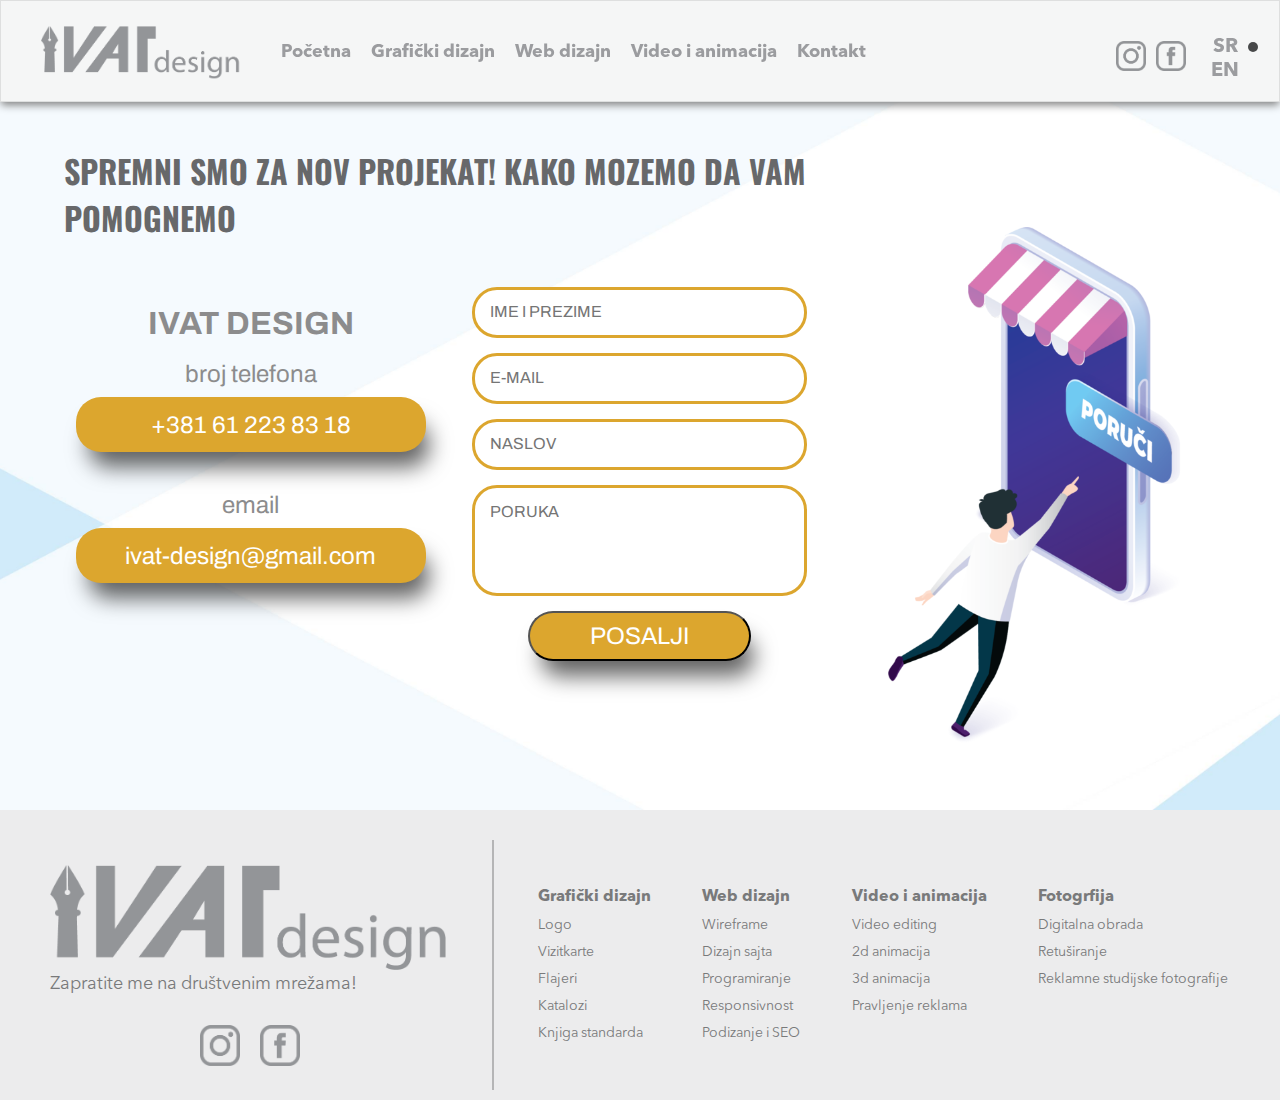
<file: pages/kontakt.html>
<!DOCTYPE html>
<html lang="en">
  <head>
    <meta charset="UTF-8" />
    <meta http-equiv="X-UA-Compatible" content="IE=edge" />
    <meta name="viewport" content="width=device-width, initial-scale=1.0" />
    <link rel="preconnect" href="https://fonts.googleapis.com" />
    <link rel="preconnect" href="https://fonts.gstatic.com" crossorigin />
    <link
      href="https://fonts.googleapis.com/css2?family=Archivo:wght@400&family=Oswald:wght@600&display=swap"
      rel="stylesheet"
    />
    <link rel="stylesheet" href="../styles/global.css" />
    <link rel="stylesheet" href="../styles/kontakt.css" />
    <script type="module" src="../js/handleLang.js"></script>
    <title>Document</title>
  </head>
  <body>
    <div class="navigation flex sticky contact-nav">
      <div class="logo-links flex">
        <div class="logo">
          <img src="../assets/logoi/misc/beli.png" id="ivat" alt="" />
        </div>
        <div class="links-container">
          <ul class="flex nav-links">
            <li class="link">
              <a href="../index.html" class="col a-link">Pocetna</a>
            </li>
            <li class="link">
              <a href="./grafickiDizajn.html?language=srb" class="col a-link"
                >Graficki dizajn</a
              >
            </li>
            <li class="link">
              <a href="./webDesign.html" class="col a-link">Web dizajn</a>
            </li>
            <li class="link">
              <a href="./videoAnimacija.html" class="col a-link"
                >Video i animacija</a
              >
            </li>
            <li class="link"><a href="#" class="col a-link">Kontakt</a></li>
          </ul>
        </div>
      </div>
      <div class="social-lang flex">
        <div class="social flex">
          <a href="#"
            ><img
              src="../assets/logoi/misc/insta beli.png"
              id="beli-insta"
              alt=""
          /></a>
          <a href="#"
            ><img src="../assets/logoi/misc/fb beli.png " id="beli-fb" alt=""
          /></a>
        </div>
        <div class="lang flex">
          <a href="#/" class="col language active-lang" language="srb">SR</a>
          <a href="#/" class="col language" language="eng">EN</a>
        </div>
      </div>
    </div>
    <div class="contact-container">
      <div class="contact-content flex">
        <h2 class="heading kl">
          Spremni smo za nov projekat! kako mozemo da vam pomognemo
        </h2>
        <div class="info-form flex">
          <div class="info flex">
            <h3>IVAT DESIGN</h3>
            <div class="info-container">
              <p class="kl">broj telefona</p>
              <div class="placeholder-big">
                <p>+381 61 223 83 18</p>
              </div>
            </div>
            <div class="info-container">
              <p>email</p>
              <div class="placeholder-big">
                <p>ivat-design@gmail.com</p>
              </div>
            </div>
          </div>
          <div class="form flex">
            <input type="text" placeholder="ime i prezime" class="border kl" />
            <input type="email" placeholder="e-mail" class="border" />
            <input type="text" placeholder="naslov" class="border kl" />
            <textarea
              placeholder="poruka"
              rows="5"
              class="border kl"
            ></textarea>
            <button class="placeholder-small kl">posalji</button>
          </div>
          <img
            class="animation-image vrata"
            src="../assets/kontakt/1501.png"
            alt=""
          />
          <img
            class="animation-image covek"
            src="../assets/kontakt/2502.png"
            alt=""
          />
        </div>
      </div>
    </div>
    <div class="footer flex">
      <div class="logo-social flex">
        <img class="big-logo" src="../assets/logoi/misc/sivi-01.png" alt="" />
        <p class="fm">Zapratite me na drustvenim mrezama!</p>
        <div class="social-footer flex">
          <img src="../assets/logoi/misc/insta sivi.png" alt="" />
          <img src="../assets/logoi/misc/fb sivi.png" alt="" />
        </div>
      </div>
      <span class="vertical-line"></span>
      <div class="details flex">
        <div class="section-details">
          <h4 class="fe">Graficki dizajn</h4>
          <ul>
            <li><p class="fe">Logo</p></li>
            <li><p class="fe">Vizitkarte</p></li>
            <li><p class="fe">Flajeri</p></li>
            <li><p class="fe">Katalozi</p></li>
            <li><p class="fe">Knjiga standarda</p></li>
          </ul>
        </div>
        <div class="section-details">
          <h4 class="fe">Web dizajn</h4>
          <ul>
            <li><p class="fe">Wireframe</p></li>
            <li><p class="fe">Dizajn sajta</p></li>
            <li><p class="fe">Programiranje</p></li>
            <li><p class="fe">Responsivnost</p></li>
            <li><p class="fe">Podizanje i SEO</p></li>
          </ul>
        </div>
        <div class="section-details">
          <h4 class="fe">Video i animacija</h4>
          <ul>
            <li><p class="fe">Video editing</p></li>
            <li><p class="fe">2d animacija</p></li>
            <li><p class="fe">3d animacija</p></li>
            <li><p class="fe">Pravljenje reklama</p></li>
          </ul>
        </div>
        <div class="section-details">
          <h4 class="fe">Fotogrfija</h4>
          <ul>
            <li><p class="fe">Digitalna obrada</p></li>
            <li><p class="fe">Retusiranje</p></li>
            <li><p class="fe">Reklamne studijske fotografije</p></li>
          </ul>
        </div>
      </div>
    </div>
    <script src="../js/kontakt.js"></script>
  </body>
</html>
</file>
<file: styles/global.css>
@font-face {
  font-family: "avenir";
  font-style: normal;
  font-weight: normal;
  src: url("../assets/fonts/AvenirNextLTPro-Regular.otf");
}

@font-face {
  font-family: "avenir bold";
  font-style: normal;
  font-weight: normal;
  src: url("../assets/fonts/AvenirNextLTPro-Bold.otf");
}

:root {
  --check-gray: #fff;
}

.position {
  position: relative;
  z-index: 10000;
}

*,
html,
body {
  margin: 0;
  padding: 0;
  max-width: 100vw;
  /* overflow-x: hidden; */
}

body,
.content,
.content-container .section {
  overflow-x: hidden;
}

.pocetna {
  overflow-x: hidden;
}

.flex {
  display: flex;
}

/* #f5f6f6  HEADING -- #9b9c9f FONT-COLOR*/

a {
  color: #9b9c9f;
  text-decoration: none;
}

ul {
  list-style: none;
}

.content-container {
  background-image: url("../assets/pocetna/pozadina1.jpg");
  height: auto;
  background-position: center;
  background-repeat: no-repeat;
  background-size: cover;
  opacity: 1;
  position: relative;
}

.web-dizajn {
  background-image: url("../assets/web-dizajn/pozadina1.jpg");
  overflow-x: hidden;
}

.graficki-dizajn {
  background-image: url("../assets/graficki-dizajn/pozadina1.jpg");
}

.video-animacija {
  background-image: url("../assets/video-animacija/pozadina1.jpg");
}

.content {
  width: 80%;
  margin: auto;
  position: relative;
  z-index: 100;
}

.section {
  display: flex;
  justify-content: space-between;
  height: auto;
  align-items: center;
  gap: 2em;
  padding-top: 8em;
  padding-bottom: 8em;
  overflow-y: hidden;
  z-index: -30;
}

.animation-container {
  height: 450px;
  position: relative;
  flex: 1;
  overflow: visible;
}

.animation-image {
  position: absolute;
  z-index: 0;
}

.text {
  flex: 1;
  padding-top: 5em;
}

.text h2 {
  color: #f8af4e;
  font-size: 48px;
  text-transform: uppercase;
  margin-bottom: 20px;
  font-family: avenir bold;
  letter-spacing: 3px;
}

.text p {
  font-size: 24px;
  margin-top: 25px;
  color: #474849;
  font-family: avenir;
}

.text:nth-child(odd) {
  text-align: right;
}

.center img {
  top: 50%;
  left: 50%;
  transform: translate(-50%, -50%);
}

.splide__slide img {
  width: 100%;
  height: auto;
}

.container-graphic {
  background-image: url("../assets/logoi/graphic/orange.jpg");
}

.container-web {
  background-image: url("../assets/logoi/web/blue.jpg");
}

.container-animation {
  background-image: url("../assets/logoi/video/purple.jpg");
}

.splide__slide {
  height: 100vh;
}

.container-slider {
  position: relative;
  min-width: 100vw;
  min-height: 100vh;
  background-size: cover;
  background-repeat: no-repeat;
  background-size: 100% 100%;
  z-index: 11;
}

.tdlogo {
  height: 100%;
  width: 100%;
  overflow: hidden;
  position: fixed;
  z-index: 10000;
  transition: all 0.3s;
}

.opacity {
  opacity: 0.9;
}
.opacity2 {
  opacity: 0.7;
}
.opacity3 {
  opacity: 0.5;
}
.opacity4 {
  opacity: 0.1;
}

.nav-links {
  padding-top: 15px;
  gap: 30px;
  font-size: 20px;
  margin-left: 50px;
  position: relative;
}

.navigation {
  position: fixed;
  top: 0;
  left: 0;
  width: 100%;
  transition: 0.6s;
  padding-top: 25px;
  padding-bottom: 15px;
  padding-left: 90px;
  padding-right: 90px;
  justify-content: space-between;
  z-index: 1500000;
  box-sizing: border-box;
  font-family: avenir bold;
}

.sticky {
  background-color: #f5f6f6;
  border: 1px solid rgba(0, 0, 0, 0.09);
  box-shadow: 0 4px 8px -1px gray;
  width: 100%;
  box-sizing: border-box;
}
.sticky .link .col {
  color: #9b9c9f;
}
.sticky .social-lang .lang .col {
  color: #9b9c9f;
}

.logo img {
  width: 200px;
  height: auto;
  position: relative;
}

.social-lang {
  margin-top: 10px;
  gap: 30px;
  position: relative;
  align-items: center;
}

.social {
  gap: 10px;
  position: relative;
}

.social a img {
  width: 30px;
  position: relative;
}

.lang a {
  font-family: avenir bold;
  color: #ffffff;
  font-size: 16px;
  flex-direction: column;
  position: relative;
}

.logo-links {
  position: relative;
  transition: 0.6s;
}

.links-container {
  position: relative;
}

.nav-links li a {
  position: relative;
  color: #ffffff;
  transition: 0.6s;
  font-family: avenir bold;
}

.lang {
  flex-direction: column;
  align-items: center;
}

.footer {
  padding: 80px 50px 50px 50px;
  background-color: #ececed;
  gap: 4em;
  align-items: center;
  font-family: avenir bold;
}

.logo-social {
  flex-direction: column;
  min-width: 500px;
}

.big-logo {
  width: 500px;
}

.logo-social p {
  font-size: 24px;
  color: #797a7b;
  font-family: avenir;
}

.details {
  justify-content: space-around;
  gap: 5em;
  width: 100%;
}

.section-details h4 {
  color: #797a7b;
  font-family: avenir bold;
  font-size: 20px;
}

.vertical-line {
  display: inline-block;
  border-left: 2px solid #47484955;
  margin: 0 10px;
  height: 250px;
}

.section-details ul li {
  margin-top: 10px;
}

.section-details ul li p {
  font-family: avenir;
  font-size: 16px;
  color: #797a7b;
}

.social-footer {
  gap: 20px;
  justify-content: center;
  margin-top: 30px;
}

.social-footer img {
  width: 40px;
}

.ocean-left {
  height: 100%;
  width: 3%;
  position: absolute;
  bottom: 0;
  left: 0;
  overflow: hidden;
}

.ocean-right {
  height: 100%;
  width: 3%;
  position: absolute;
  bottom: 0;
  right: 0;
  overflow: hidden;
}

.wave-right {
  background: url("../assets/svg/purplesvg.svg") repeat-y;
  position: absolute;
  width: 120px;
  height: 6000px;
  left: -20px;
  animation: wave 30s linear infinite;
  transform: translate3d(0, 0, 0);
  overflow-y: hidden;
}

.wave-left {
  background: url("../assets/svg/blue.svg") repeat-y;
  position: absolute;
  width: 120px;
  height: 6000px;
  left: -50px;
  animation: wave 30s linear infinite;
  transform: translate3d(0, 0, 0);
  transform: rotate(180deg);
  overflow-y: hidden;
}

@keyframes wave {
  0% {
    margin-top: 0;
  }
  50% {
    margin-top: -500px;
  }
  100% {
    margin-top: 0;
  }
}

.saznaj-vise {
  position: absolute;
  bottom: 150px;
  left: 50%;
  transform: translate(-50%, 0);
  border-radius: 25px;
  border: 4px solid #fff;
  padding: 8px 25px;
  z-index: 20000;
}

.saznaj-vise a {
  color: #fff;
  font-size: 28px;
  font-family: avenir bold;
}

.display {
  display: none;
}

.web-image {
  width: 67.78%;
  height: 121.11%;
}

.active-lang {
  position: relative;
}

.active-lang::after {
  content: "";
  position: absolute;
  width: 10px;
  height: 10px;
  background-color: var(--check-gray);
  border-radius: 25px;
  top: 30.3%;
  right: -20px;
}

@media only screen and (max-width: 1366px) {
  .content {
    width: 90%;
  }
  .text h2 {
    font-size: 32px;
  }
  .text p {
    font-size: 18px;
  }
  .animation-container {
    height: 370px;
  }
  .section {
    padding-top: 4em;
    padding-bottom: 4em;
  }
  .navigation {
    padding-left: 40px;
    padding-right: 40px;
  }
  .nav-links {
    gap: 20px;
    font-size: 18px;
    margin-left: 40px;
  }
  .social-lang {
    margin-top: 5px;
    gap: 25px;
  }
  .lang a {
    font-size: 20px;
  }
  .footer {
    padding-top: 30px;
    padding-bottom: 10px;
    gap: 2em;
  }

  .logo-social {
    min-width: 400px;
  }
  .logo-social p {
    font-size: 18px;
  }
  .details {
    justify-content: space-evenly;
    gap: 50px;
  }
  .section-details {
    white-space: nowrap;
  }
  .section-details h4 {
    font-size: 16px;
  }
  .section-details ul li p {
    font-size: 14px;
  }
  .big-logo {
    width: 400px;
  }
  .saznaj-vise {
    bottom: 50px;
  }
}

@media only screen and (max-width: 1200px) {
  .animation-container {
    height: 300px;
  }
  .footer {
    padding-top: 30px;
    padding-bottom: 10px;
    padding-left: 10px;
    padding-right: 10px;
    gap: 2em;
  }

  .logo-social {
    min-width: 350px;
  }
  .logo-social p {
    font-size: 16px;
    text-align: center;
  }
  .details {
    justify-content: space-evenly;
    gap: 40px;
  }
  .section-details {
    white-space: nowrap;
  }
  .section-details h4 {
    font-size: 14px;
  }
  .section-details ul li p {
    font-size: 12px;
  }
  .big-logo {
    width: 350px;
  }
}

@media only screen and (max-width: 1024px) {
  .animation-container {
    height: 250px;
  }
  .big-logo {
    width: 320px;
  }
  .vertical-line {
    margin: 0;
    height: 200px;
  }
  .footer {
    gap: 1em;
  }
  .social-footer img {
    width: 30px;
  }
  .text h2 {
    font-size: 24px;
  }
  .text p {
    font-size: 14px;
  }
  .section {
    padding-bottom: 2em;
    padding-top: 2em;
    gap: 1em;
  }
}

@media only screen and (max-width: 767px) {
  .animation-container {
    height: 200px;
  }
  .big-logo {
    width: 200px;
  }
  .vertical-line {
    margin: 0;
    height: 180px;
  }
  .footer {
    gap: 10px;
  }
  .logo-social {
    min-width: 250px;
    align-items: center;
  }
  .social-footer img {
    width: 25px;
  }
  .social-footer {
    margin-top: 20px;
  }
  .text h2 {
    font-size: 18px;
  }
  .text p {
    font-size: 12px;
  }
  .section {
    padding-bottom: 2em;
    padding-top: 2em;
    gap: 1em;
  }
  .details {
    gap: 20px;
  }
  .section-details h4 {
    font-size: 12px;
  }
  .section-details ul li p {
    font-size: 10px;
  }
  .logo img {
    width: 130px;
  }
  .a-link {
    font-size: 14px;
  }
  .nav-links {
    gap: 10px;
    margin-left: 20px;
  }
  .social a img {
    width: 20px;
  }
  .navigation {
    justify-content: space-around;
  }
}

.cardList {
  z-index: 20;
}
</file>
<file: styles/kontakt.css>
.contact-container {
  min-height: 90vh;
  background-image: url("../assets/kontakt/pozadina-01.jpg");
  background-position: center;
  background-repeat: no-repeat;
  background-size: cover;
  display: flex;
  align-items: center;
}

.contact-nav {
  position: fixed;
}

.contact-content {
  flex-direction: column;
  width: 80%;
  margin: auto;
  height: 100%;
}

.info-form {
  margin-top: 4em;
  justify-content: space-between;
  align-items: center;
  gap: 2em;
  margin-right: 25em;
}

.heading {
  font-size: 48px;
  font-family: "Oswald", sans-serif;
  text-transform: uppercase;
  color: #67686a;
  width: 80%;
}

.info {
  flex-direction: column;
  align-items: center;
  justify-content: space-evenly;
  gap: 10px;
  flex: 1 1 0px;
}

.info h3 {
  color: #8c8c8d;
  font-size: 54px;
  font-family: "Archivo", sans-serif;
  margin-bottom: 40px;
}

.info-container {
  color: #8c8c8d;
  display: flex;
  flex-direction: column;
  gap: 10px;
  font-family: "Archivo", sans-serif;
  font-size: 32px;
  text-align: center;
  padding-bottom: 30px;
  padding-left: 10px;
  padding-right: 10px;
}

.placeholder-big {
  color: #ffffff;
  width: 450px;
  height: 50px;
  position: relative;
  -webkit-box-shadow: 8px 20px 22px -5px rgba(0, 0, 0, 0.62);
  box-shadow: 8px 20px 22px -5px rgba(0, 0, 0, 0.62);
  border-radius: 25px;
  background-color: #dca62e;
  padding-top: 15px;
  padding-bottom: 5px;
}

.vrata {
  top: 25.19%;
  left: 75.66%;
  width: 16.71%;
}

.covek {
  top: 52.84%;
  left: 69.36%;
  width: 14.97%;
}

.form {
  padding-top: 30px;
  flex-direction: column;
  width: 100%;
  flex: 1 1 0px;
  gap: 15px;
  align-items: center;
}

::placeholder {
  font-size: 16px;
  text-transform: uppercase;
  font-family: "Archivo", sans-serif;
}

.border {
  border-radius: 25px;
  border: 3px solid #dca62e;
  padding: 15px;
  width: 60%;
}

.img-container {
  flex: 1 1 0px;
  position: relative;
  height: 100%;
}

textarea {
  resize: none;
}

.placeholder-small {
  text-transform: uppercase;
  color: #ffffff;
  width: 60%;
  height: 50px;
  position: relative;
  -webkit-box-shadow: 8px 20px 22px -5px rgba(0, 0, 0, 0.62);
  box-shadow: 8px 20px 22px -5px rgba(0, 0, 0, 0.62);
  border-radius: 25px;
  background-color: #dca62e;
  padding: 10px;
  font-family: "Archivo", sans-serif;
  font-size: 24px;
  text-align: center;
}

@media only screen and (max-width: 1366px) {
  .heading {
    margin-top: 30px;
    font-size: 32px;
  }
  .info-form {
    margin-top: 1em;
    gap: 1em;
    margin-right: 390px;
    margin-bottom: 2em;
  }
  .info h3 {
    margin-bottom: 10px;
    font-size: 32px;
  }
  .info-container {
    font-size: 24px;
  }
  .placeholder-big {
    width: 350px;
    padding-top: 15px;
    height: 35px;
  }
  .border {
    width: 80%;
  }
  .contact-content {
    width: 90%;
  }
}

@media only screen and (max-width: 1200px) {
  .heading {
    margin-top: 30px;
    font-size: 28px;
  }
  .info-form {
    margin-top: 1em;
    gap: 3em;
    margin-right: 350px;
    margin-bottom: 2em;
  }
  .info h3 {
    margin-bottom: 10px;
    font-size: 24px;
  }
  .info-container {
    font-size: 20px;
  }
  .placeholder-big {
    width: 300px;
    padding-top: 15px;
    height: 35px;
  }
  .border {
    width: 80%;
  }
  .placeholder-small {
    font-size: 16px;
  }
}

@media only screen and (max-width: 1024px) {
  .border {
    width: 100%;
  }
}

@media only screen and (max-width: 767px) {
  .border {
    width: 100%;
  }
  .animation-image {
    display: none;
  }
  .info-form {
    margin-right: 0;
  }
}
</file>
